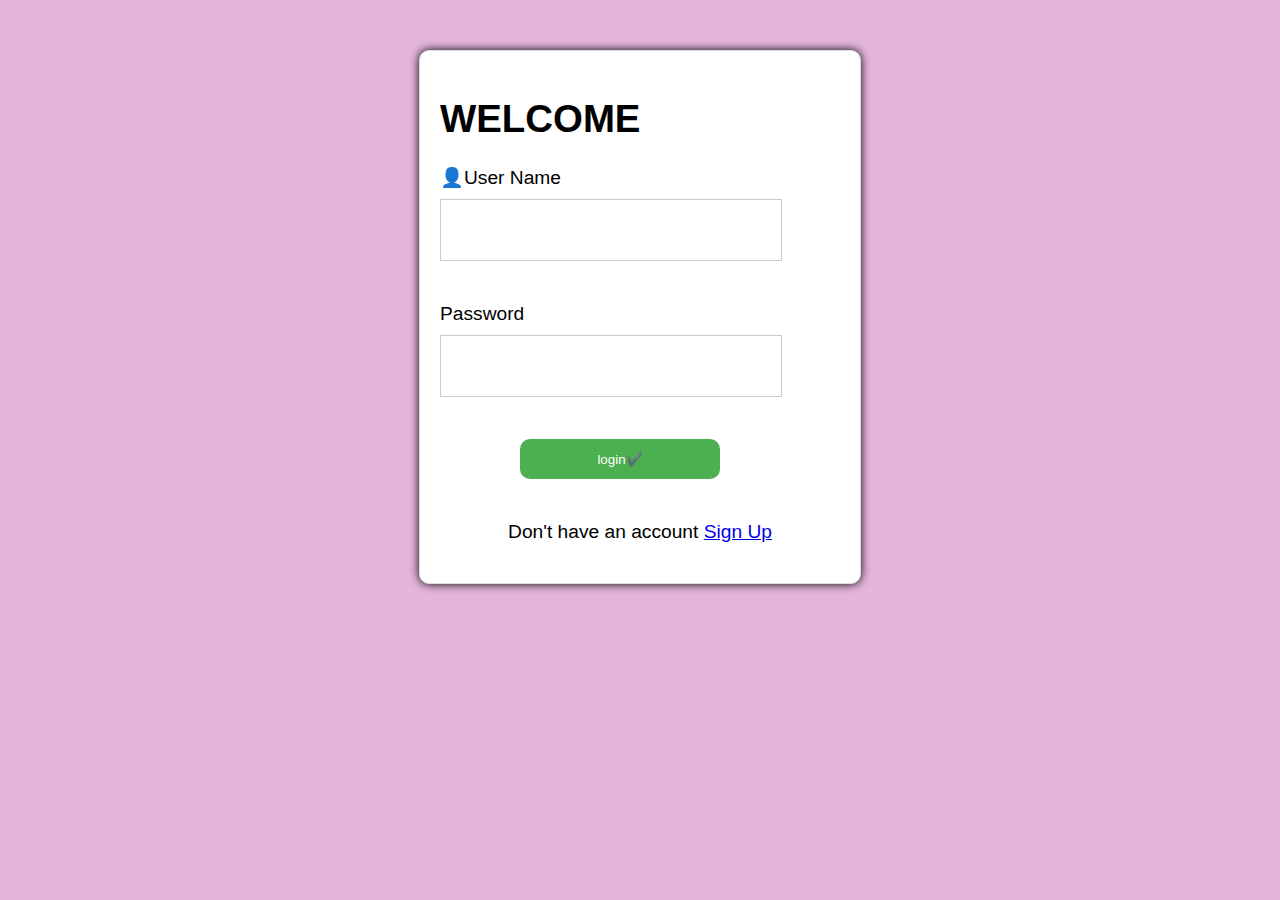
<file: index.html>
<!DOCTYPE html>
<html lang="en">
<head>
    <meta charset="UTF-8">
    <meta name="viewport" content="width=device-width, initial-scale=1.0">
    <title>👤Login Page</title>
    <link rel="stylesheet" href="style.css">
</head>
<body>
    <div class="container">
        <h1 aria-setsize="title">WELCOME</h1>
        <form>
            <label for="username">👤User Name</label>
            <input type="text" id="User Namre"><br><br>
            <label for="password">Password</label>
            <input type="password" id="password"><br><br>
            <button type="submit">login✔️</button><br><br>
            <p>Don't have an account <a href="signup.html">Sign Up</a></p>
        </form>
    </div>
</body>
</html>
</file>
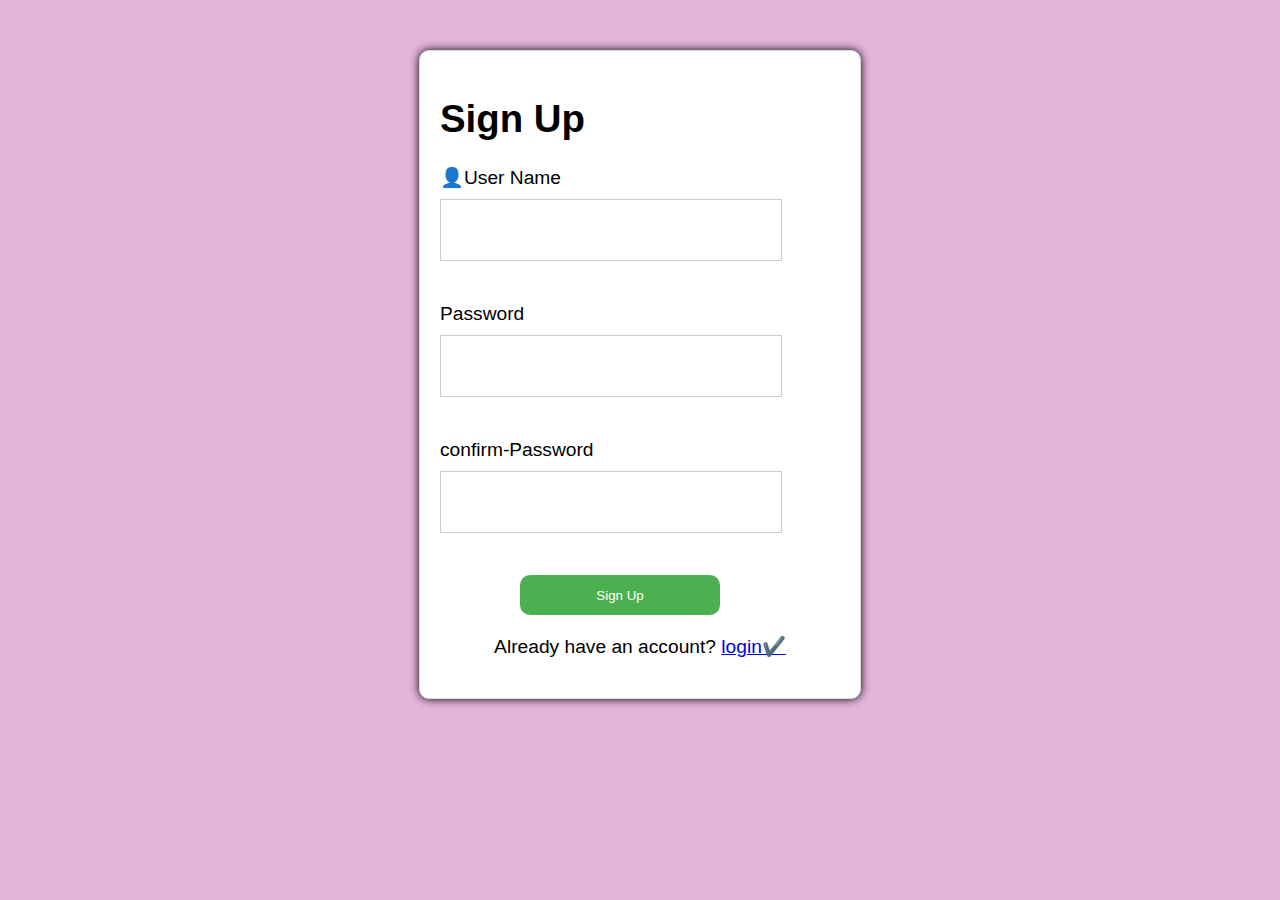
<file: signup.html>
<!DOCTYPE html>
<html lang="en">
<head>
    <meta charset="UTF-8">
    <meta name="viewport" content="width=device-width, initial-scale=1.0">
    <title>Sign Up</title>
    <link rel="stylesheet" href="style.css">
</head>
<body>
    <div class="container">
        <h1>Sign Up</h1>
        <form>
            <label for="username">👤User Name</label>
            <input type="text" id="User Namre"><br><br>
            <label for="password">Password</label>
            <input type="password" id="password"><br><br>
            <label for="confirm-password">confirm-Password</label>
            <input type="password" id="confirm-Password" name="Password"><br><br>
            <button type="submit">Sign Up</button><br>
            <p>Already have an account? <a href="index.html">login✔️</a></p>

      
        </form>
    </div>
    
</body>
</html>
</file>
<file: style.css>
body {
	font-family: Arial, sans-serif;
	background-color: #e1abd7e5;
	font-size: larger;
}

.container {
	width: 400px;
	margin: 50px auto;
	padding: 20px;
	background-color: #fff;
	border: 1px solid #ddd;
	border-radius: 10px;
	box-shadow: 0 0 10px rgba(0, 0, 0, 1);
}

h2 {
	text-align: center;
}

label {
	display: block;
	margin-bottom: 10px;
}

input[type="text"], input[type="password"] {
	width: 80% ;
	height: 40px;
	margin-bottom: 20px;
	padding: 10px;
	border: 1px solid #ccc;
}

button[type="submit"] {
	margin-left: 20%;
	width: 50%;
	height: 40px;
	background-color: #4CAF50;
	color: #fff;
	padding: 10px;
	border: none;
	border-radius: 10px;
	cursor: pointer;
}

button[type="submit"]:hover {
	background-color: #de2727;
}

p {
	text-align: center;
	margin-top: 20px;
}
</file>
